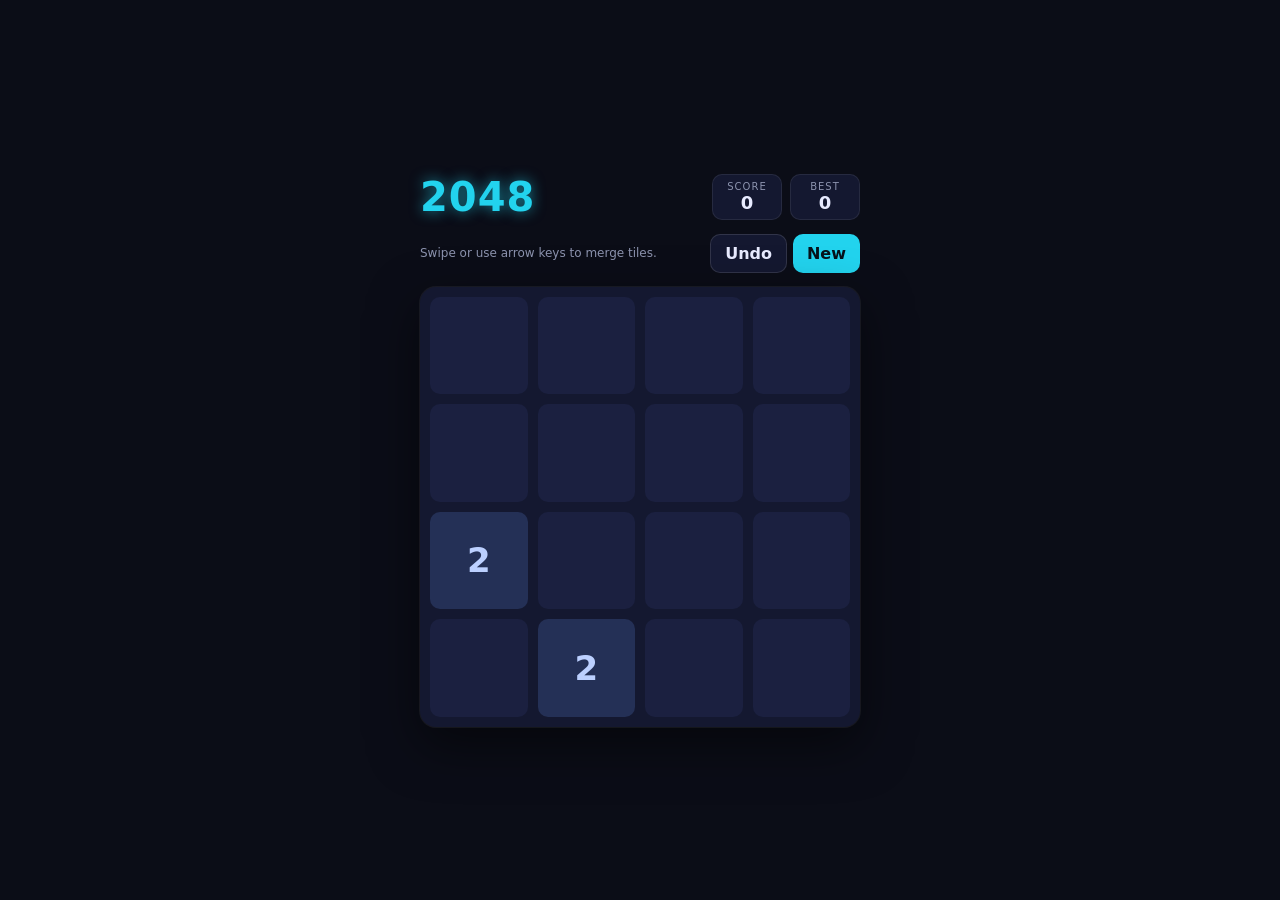
<file: games/2048.html>
<!DOCTYPE html>
<html lang="en">
<head>
  <meta charset="UTF-8" />
  <meta name="viewport" content="width=device-width, initial-scale=1, maximum-scale=1, user-scalable=no" />
  <title>2048 Neon</title>
  <style>
    :root { --bg:#0b0d17; --panel:#141830; --cell:#1b2040; --text:#e8ebff; --accent:#22d3ee; }
    * { box-sizing: border-box; -webkit-tap-highlight-color: transparent; }
    html, body { margin:0; height:100%; background:var(--bg); color:var(--text);
      font-family: system-ui, -apple-system, "Segoe UI", Roboto, sans-serif; overflow:hidden; touch-action:none; }
    .wrap { height:100%; display:flex; flex-direction:column; align-items:center; justify-content:center; gap:14px; padding:12px; }
    header { width:min(92vw, 440px); display:flex; align-items:center; justify-content:space-between; gap:8px; }
    h1 { margin:0; font-size:clamp(26px,7vw,40px); letter-spacing:1px; color:var(--accent); text-shadow:0 0 14px rgba(34,211,238,.6); }
    .scores { display:flex; gap:8px; }
    .score { background:var(--panel); border:1px solid rgba(255,255,255,.08); border-radius:10px; padding:6px 12px; text-align:center; min-width:70px; }
    .score small { display:block; font-size:10px; letter-spacing:1px; color:#8c93ae; }
    .score b { font-size:18px; }
    .bar { width:min(92vw, 440px); display:flex; justify-content:space-between; align-items:center; gap:8px; }
    .bar p { margin:0; font-size:12px; color:#8c93ae; }
    button { font:inherit; font-weight:700; color:#06121a; background:var(--accent); border:0; border-radius:10px; padding:9px 14px; cursor:pointer; }
    button.ghost { background:var(--panel); color:var(--text); border:1px solid rgba(255,255,255,.12); }
    button:focus-visible { outline:2px solid #fff; outline-offset:2px; }
    #board { position:relative; width:min(92vw, 440px); aspect-ratio:1; background:var(--panel); border-radius:16px; padding:10px;
      display:grid; grid-template-columns:repeat(4,1fr); grid-template-rows:repeat(4,1fr); gap:10px;
      box-shadow:0 0 0 1px rgba(255,255,255,.06), 0 18px 50px rgba(0,0,0,.5); }
    .cell { background:var(--cell); border-radius:10px; display:flex; align-items:center; justify-content:center;
      font-weight:800; font-size:clamp(18px,6.2vw,34px); transition:transform .08s; user-select:none; }
    .pop { animation:pop .16s ease; }
    @keyframes pop { 0%{transform:scale(.6)} 100%{transform:scale(1)} }
    .t2{background:#243056;color:#bcd0ff} .t4{background:#2c3a6e;color:#d6e2ff}
    .t8{background:#0e7490;color:#fff} .t16{background:#0891b2;color:#fff}
    .t32{background:#7c3aed;color:#fff} .t64{background:#9333ea;color:#fff}
    .t128{background:#db2777;color:#fff;font-size:clamp(16px,5.4vw,30px)} .t256{background:#e11d48;color:#fff;font-size:clamp(16px,5.4vw,30px)}
    .t512{background:#ea580c;color:#fff;font-size:clamp(16px,5.4vw,30px)} .t1024{background:#f59e0b;color:#111;font-size:clamp(14px,4.6vw,26px)}
    .t2048{background:#facc15;color:#111;font-size:clamp(14px,4.6vw,26px);box-shadow:0 0 22px #facc15} .tbig{background:#fff;color:#111;font-size:clamp(12px,4vw,22px)}
    #overlay { position:absolute; inset:0; border-radius:16px; background:rgba(11,13,23,.82); display:none; flex-direction:column;
      align-items:center; justify-content:center; gap:12px; text-align:center; }
    #overlay.show { display:flex; }
    #overlay h2 { margin:0; font-size:28px; color:var(--accent); }
    #overlay p { margin:0; color:#aab1d0; }
  </style>
</head>
<body>
  <div class="wrap">
    <header>
      <h1>2048</h1>
      <div class="scores">
        <div class="score"><small>SCORE</small><b id="score">0</b></div>
        <div class="score"><small>BEST</small><b id="best">0</b></div>
      </div>
    </header>
    <div class="bar">
      <p>Swipe or use arrow keys to merge tiles.</p>
      <div style="display:flex;gap:6px">
        <button class="ghost" id="undo" type="button" aria-label="Undo last move">Undo</button>
        <button id="new" type="button">New</button>
      </div>
    </div>
    <div id="board" aria-live="polite">
      <div id="overlay" role="dialog" aria-modal="true">
        <h2 id="ovTitle">Game over</h2>
        <p id="ovSub"></p>
        <div style="display:flex;gap:8px">
          <button id="ovKeep" class="ghost" type="button" style="display:none">Keep going</button>
          <button id="ovNew" type="button">Play again</button>
        </div>
      </div>
    </div>
  </div>

  <script>
    (function () {
      var SIZE = 4, BEST_KEY = "neon2048_best", STATE_KEY = "neon2048_state";
      var boardEl = document.getElementById("board"), overlay = document.getElementById("overlay");
      var grid, score, best = 0, won = false, keepGoing = false, prev = null, cells = [];

      function lsGet(k) { try { return localStorage.getItem(k); } catch (e) { return null; } }
      function lsSet(k, v) { try { localStorage.setItem(k, v); } catch (e) {} }

      for (var i = 0; i < SIZE * SIZE; i++) {
        var c = document.createElement("div"); c.className = "cell";
        boardEl.insertBefore(c, overlay); cells.push(c);
      }

      function empty() { return Array.from({ length: SIZE }, function () { return Array(SIZE).fill(0); }); }
      function clone(g) { return g.map(function (r) { return r.slice(); }); }

      function addTile() {
        var free = [];
        for (var r = 0; r < SIZE; r++) for (var c = 0; c < SIZE; c++) if (!grid[r][c]) free.push([r, c]);
        if (!free.length) return null;
        var p = free[Math.floor(Math.random() * free.length)];
        grid[p[0]][p[1]] = Math.random() < 0.9 ? 2 : 4;
        return p;
      }

      function render(newPos) {
        for (var r = 0; r < SIZE; r++) for (var c = 0; c < SIZE; c++) {
          var v = grid[r][c], el = cells[r * SIZE + c];
          el.className = "cell" + (v ? " t" + (v > 2048 ? "big" : v) : "");
          el.textContent = v || "";
          if (newPos && newPos[0] === r && newPos[1] === c) el.classList.add("pop");
        }
        document.getElementById("score").textContent = score;
        document.getElementById("best").textContent = best;
      }

      function save() { lsSet(STATE_KEY, JSON.stringify({ grid: grid, score: score, won: won, keepGoing: keepGoing })); }

      function slide(line) {
        var arr = line.filter(Boolean), gained = 0;
        for (var i = 0; i < arr.length - 1; i++) {
          if (arr[i] === arr[i + 1]) { arr[i] *= 2; gained += arr[i]; arr.splice(i + 1, 1); }
        }
        while (arr.length < SIZE) arr.push(0);
        return { line: arr, gained: gained };
      }

      function move(dir) { // 0 left, 1 up, 2 right, 3 down
        if (overlay.classList.contains("show")) return;
        var before = JSON.stringify(grid), snap = { grid: clone(grid), score: score }, gained = 0, r, c, res;
        for (var k = 0; k < SIZE; k++) {
          var line = [];
          for (var j = 0; j < SIZE; j++) {
            r = dir % 2 === 0 ? k : (dir === 1 ? j : SIZE - 1 - j);
            c = dir % 2 === 1 ? k : (dir === 0 ? j : SIZE - 1 - j);
            line.push(grid[r][c]);
          }
          res = slide(line); gained += res.gained;
          for (j = 0; j < SIZE; j++) {
            r = dir % 2 === 0 ? k : (dir === 1 ? j : SIZE - 1 - j);
            c = dir % 2 === 1 ? k : (dir === 0 ? j : SIZE - 1 - j);
            grid[r][c] = res.line[j];
          }
        }
        if (JSON.stringify(grid) === before) return;
        prev = snap; score += gained;
        if (score > best) { best = score; lsSet(BEST_KEY, String(best)); }
        var pos = addTile();
        render(pos); save(); checkEnd();
      }

      function canMove() {
        for (var r = 0; r < SIZE; r++) for (var c = 0; c < SIZE; c++) {
          if (!grid[r][c]) return true;
          if (c < SIZE - 1 && grid[r][c] === grid[r][c + 1]) return true;
          if (r < SIZE - 1 && grid[r][c] === grid[r + 1][c]) return true;
        }
        return false;
      }

      function show(title, sub, keep) {
        document.getElementById("ovTitle").textContent = title;
        document.getElementById("ovSub").textContent = sub;
        document.getElementById("ovKeep").style.display = keep ? "inline-block" : "none";
        overlay.classList.add("show");
      }

      function checkEnd() {
        if (!won && !keepGoing && grid.some(function (row) { return row.indexOf(2048) >= 0; })) {
          won = true; show("You made 2048!", "Score " + score, true); return;
        }
        if (!canMove()) { show("Game over", "Final score " + score, false); lsSet(STATE_KEY, ""); }
      }

      function newGame() {
        grid = empty(); score = 0; won = false; keepGoing = false; prev = null;
        addTile(); addTile();
        overlay.classList.remove("show");
        render(); save();
      }

      function load() {
        best = parseInt(lsGet(BEST_KEY) || "0", 10) || 0;
        try {
          var s = JSON.parse(lsGet(STATE_KEY) || "null");
          if (s && Array.isArray(s.grid) && s.grid.length === SIZE && s.grid.every(function (r) { return Array.isArray(r) && r.length === SIZE; })) {
            grid = s.grid; score = +s.score || 0; won = !!s.won; keepGoing = !!s.keepGoing;
            render(); if (!canMove()) newGame(); return;
          }
        } catch (e) {}
        newGame();
      }

      document.getElementById("new").onclick = newGame;
      document.getElementById("ovNew").onclick = newGame;
      document.getElementById("ovKeep").onclick = function () { keepGoing = true; overlay.classList.remove("show"); };
      document.getElementById("undo").onclick = function () {
        if (!prev) return;
        grid = prev.grid; score = prev.score; prev = null;
        overlay.classList.remove("show"); render(); save();
      };

      window.addEventListener("keydown", function (e) {
        var map = { ArrowLeft: 0, ArrowUp: 1, ArrowRight: 2, ArrowDown: 3, a: 0, w: 1, d: 2, s: 3 };
        if (e.key in map) { e.preventDefault(); move(map[e.key]); }
      });

      var sx = 0, sy = 0;
      boardEl.addEventListener("touchstart", function (e) { var t = e.touches[0]; sx = t.clientX; sy = t.clientY; }, { passive: true });
      boardEl.addEventListener("touchend", function (e) {
        var t = e.changedTouches[0], dx = t.clientX - sx, dy = t.clientY - sy;
        if (Math.max(Math.abs(dx), Math.abs(dy)) < 24) return;
        if (Math.abs(dx) > Math.abs(dy)) move(dx > 0 ? 2 : 0); else move(dy > 0 ? 3 : 1);
      }, { passive: true });

      load();
    })();
  </script>
</body>
</html>
</file>
